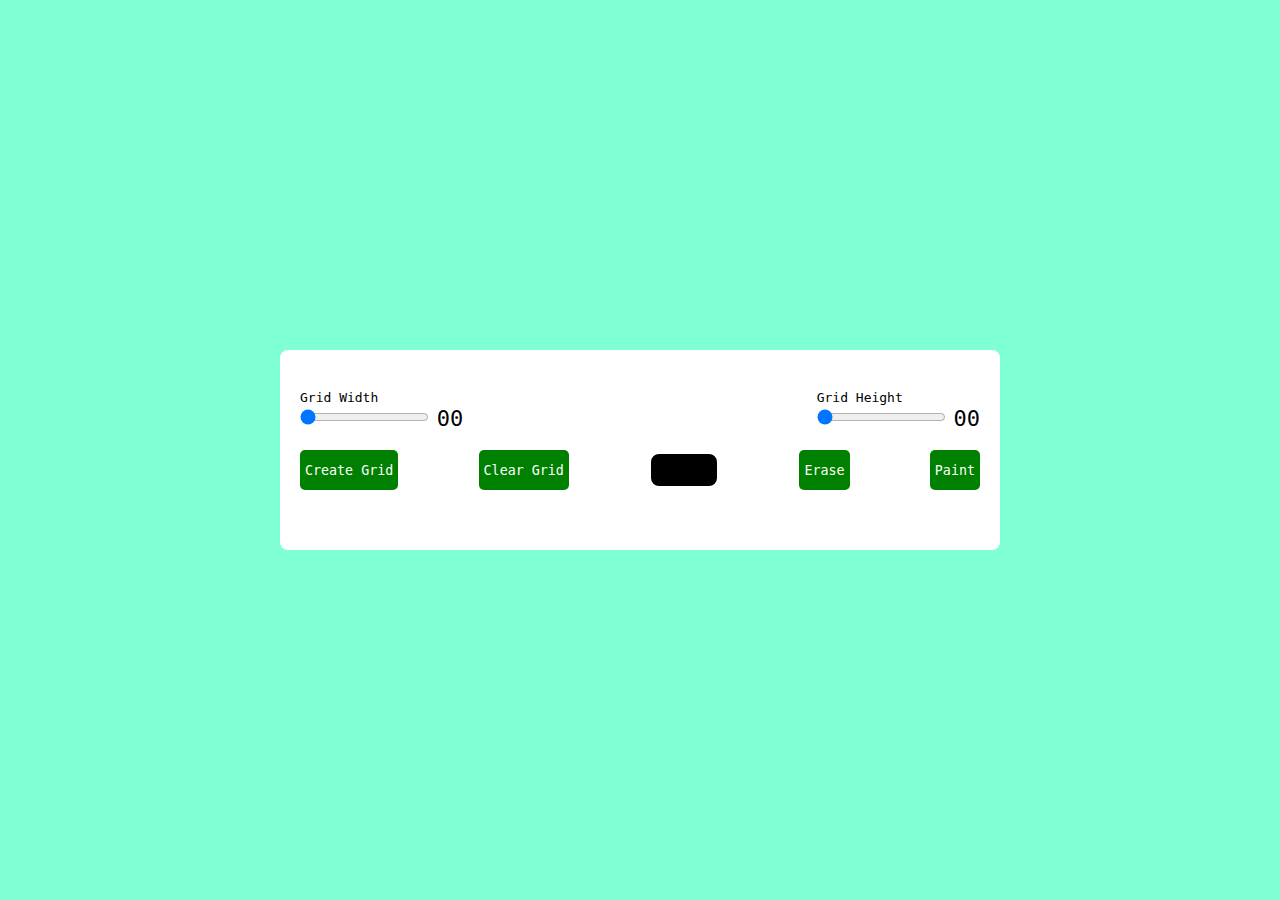
<file: #1 learn-pixel-art-generator/index.html>
<!DOCTYPE html>
<html lang="en">
<head>
    <meta charset="UTF-8">
    <meta name="viewport" content="width=device-width, initial-scale=1.0">
    <link rel="stylesheet" href="style.css">
    <title>#1 Pixel Art Genrator</title>
</head>
<body>
    
    <div class="wrapper">
        <div class="options">
            <div class="opt-wrapper">
                <div class="slider">
                    <label for="width-range">Grid Width</label>
                    <input type="range" id="width-range" min="1" max="35">
                    <span id="width-value">00</span>
                </div>
                <div class="slider">
                    <label for="height-range">Grid Height</label>
                    <input type="range" id="height-range" min="1" max="35">
                    <span id="height-value">00</span>
                </div>
            </div>

            <div class="opt-wrapper">
                <button id="submit-grid">Create Grid</button>
                <button id="clear-grid">Clear Grid</button>
                <input type="color" id="color-input">
                <button id="erase-btn">Erase</button>
                <button id="paint-btn">Paint</button>
            </div>

        </div>
        <div class="container"></div>
    </div>

    <script src="index.js"></script>
</body>
</html>
</file>
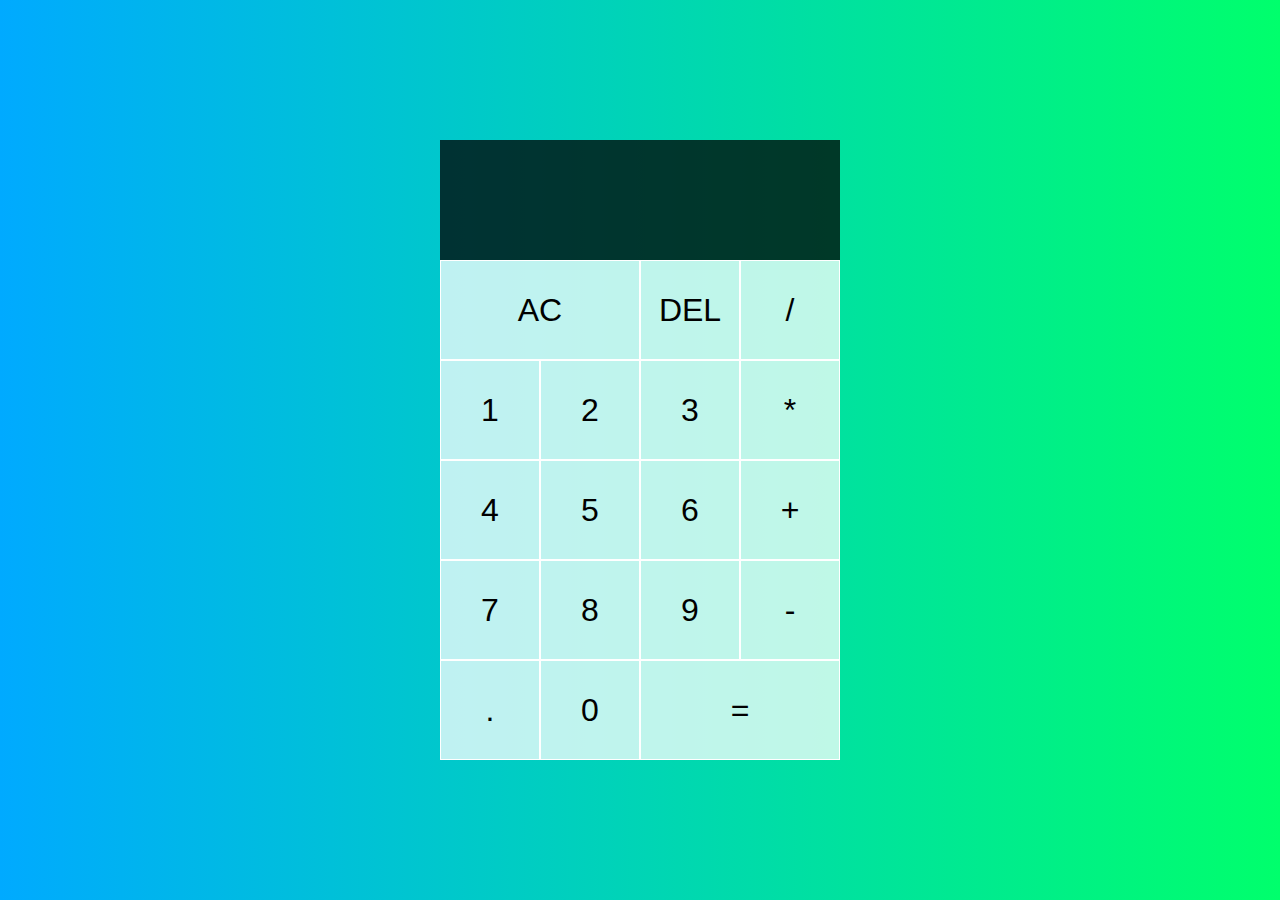
<file: #2 calculator-javascript/index.html>
<!DOCTYPE html>
<html lang="en">
<head>
  <meta charset="UTF-8">
  <meta name="viewport" content="width=device-width, initial-scale=1.0">
  <meta http-equiv="X-UA-Compatible" content="ie=edge">
  <title>Calculator</title>
  <link href="style.css" rel="stylesheet">
  <script src="script.js" defer></script>
</head>
<body>
  <div class="calculator-grid">
    <div class="output">
      <div data-previous-operand class="previous-operand"></div>
      <div data-current-operand class="current-operand"></div>
    </div>
    <button data-all-clear class="span-two">AC</button>
    <button data-delete>DEL</button>
    <button data-operation>/</button>
    <button data-number>1</button>
    <button data-number>2</button>
    <button data-number>3</button>
    <button data-operation>*</button>
    <button data-number>4</button>
    <button data-number>5</button>
    <button data-number>6</button>
    <button data-operation>+</button>
    <button data-number>7</button>
    <button data-number>8</button>
    <button data-number>9</button>
    <button data-operation>-</button>
    <button data-number>.</button>
    <button data-number>0</button>
    <button data-equals class="span-two">=</button>
  </div>
</body>
</html>
</file>
<file: #1 learn-pixel-art-generator/style.css>
*{
    padding: 0;
    margin: 0;
    box-sizing: border-box;
    font-family: monospace;
}

body{
    background-color: aquamarine;
}

.wrapper{
    background-color: white;
    width: 80vmin;
    position: absolute;
    transform: translate(-50%,-50%);
    top: 50%;
    left: 50%;
    padding: 40px 20px;
    border-radius:8px ;
}

label{
    display: block;
}

span{
    position: relative;
    font-size: 22px;
    bottom: -1px;
}

.opt-wrapper{
    display: flex;
    justify-content: space-between;
    margin-bottom: 20px;
    gap: 10px;
}

button{
    background-color: green;
    border: none;
    border-radius: 5px;
    padding: 5px;
    color: white;
}

input[type="color"]{
    -webkit-appearance:none ;
    -moz-appearance: none;
    appearance: none;
    background-color: transparent;
    width: 70px;
    height: 40px;
    border: none;
    cursor: pointer;
}

input[type="color"]::-webkit-color-swatch{
    border-radius: 8px;
    border: 4px solid #000;
}

input[type="color"]::-moz-color-swatch{
    border-radius: 8px;
    border: 4px solid #000;
}

.gridCol{
    height: 1rem;
    width: 1rem;
    border: 1px solid #ddd;
}

.gridRow{
    display: flex;
}

@media only screen and (max-width: 768px) {
    .gridCol{
        width: 0.8rem;
        height: 0.8rem;
    }
}
</file>
<file: #2 calculator-javascript/style.css>
*, *::before, *::after {
  box-sizing: border-box;
  font-family: Gotham Rounded, sans-serif;
  font-weight: normal;
}

body {
  padding: 0;
  margin: 0;
  background: linear-gradient(to right, #00AAFF, #00FF6C);
}

.calculator-grid {
  display: grid;
  justify-content: center;
  align-content: center;
  min-height: 100vh;
  grid-template-columns: repeat(4, 100px);
  grid-template-rows: minmax(120px, auto) repeat(5, 100px);
}

.calculator-grid > button {
  cursor: pointer;
  font-size: 2rem;
  border: 1px solid white;
  outline: none;
  background-color: rgba(255, 255, 255, .75);
}

.calculator-grid > button:hover {
  background-color: rgba(255, 255, 255, .9);
}

.span-two {
  grid-column: span 2;
}

.output {
  grid-column: 1 / -1;
  background-color: rgba(0, 0, 0, .75);
  display: flex;
  align-items: flex-end;
  justify-content: space-around;
  flex-direction: column;
  padding: 10px;
  word-wrap: break-word;
  word-break: break-all;
}

.output .previous-operand {
  color: rgba(255, 255, 255, .75);
  font-size: 1.5rem;
}

.output .current-operand {
  color: white;
  font-size: 2.5rem;
}*, *::before, *::after {
    box-sizing: border-box;
    font-family: Gotham Rounded, sans-serif;
    font-weight: normal;
  }
  
  body {
    padding: 0;
    margin: 0;
    background: linear-gradient(to right, #00AAFF, #00FF6C);
  }
  
  .calculator-grid {
    display: grid;
    justify-content: center;
    align-content: center;
    min-height: 100vh;
    grid-template-columns: repeat(4, 100px);
    grid-template-rows: minmax(120px, auto) repeat(5, 100px);
  }
  
  .calculator-grid > button {
    cursor: pointer;
    font-size: 2rem;
    border: 1px solid white;
    outline: none;
    background-color: rgba(255, 255, 255, .75);
  }
  
  .calculator-grid > button:hover {
    background-color: rgba(255, 255, 255, .9);
  }
  
  .span-two {
    grid-column: span 2;
  }
  
  .output {
    grid-column: 1 / -1;
    background-color: rgba(0, 0, 0, .75);
    display: flex;
    align-items: flex-end;
    justify-content: space-around;
    flex-direction: column;
    padding: 10px;
    word-wrap: break-word;
    word-break: break-all;
  }
  
  .output .previous-operand {
    color: rgba(255, 255, 255, .75);
    font-size: 1.5rem;
  }
  
  .output .current-operand {
    color: white;
    font-size: 2.5rem;
  }
</file>
